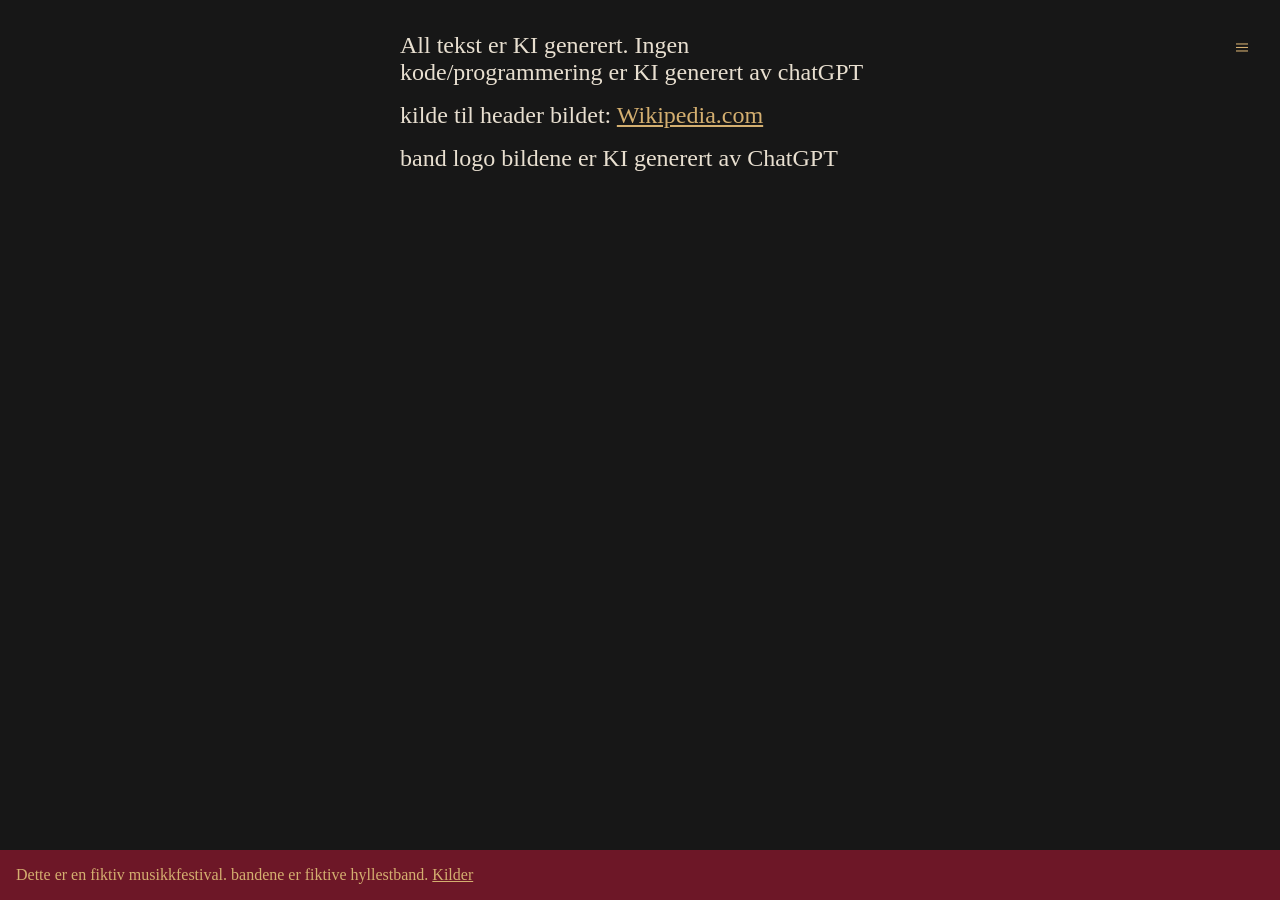
<file: kilder.html>
<!DOCTYPE html>
<html lang="en">
<head>
    <meta charset="UTF-8">
    <meta name="viewport" content="width=device-width, initial-scale=1.0">
    <title>Bakklandet-program</title>
    <link rel="stylesheet" href="Css/stylesheet.css">
</head>
<body>
    
<header>    
        <nav>
            <button class="menu-button"  command="show-modal" commandfor="menu">|||</button>
            <dialog closedby="any" id="menu">
                <button class="close-button" commandfor="menu" command="close">X</button>
                <ul class="menu-list">
                    <li>
                        <a class="menu-list-item" href="program.html">Program</a>
                    </li>
                    <li>
                        <a class="menu-list-item" href="tickets.html">Billeter</a>
                    </li>
                    <li>
                        <a class="menu-list-item" href="index.html">Hjem</a>
                    </li>
                </ul>
            </dialog>
        </nav>
    </header>
    <main>
        <div class="kilder-side">
            <p>
                All tekst er KI generert.
                Ingen kode/programmering er KI generert av chatGPT
            </p>
            <p>
                kilde til header bildet: 
                <a target="_blank" href="https://commons.wikimedia.org/wiki/File:Queen_And_Adam_Lambert_-_The_O2_-_Tuesday_12th_December_2017_QueenO2121217-28_(39066620425).jpg">Wikipedia.com</a>
            </p>
            <p>
                band logo bildene er KI generert av ChatGPT
            </p>
        </div>
    </main>
<footer>
    Dette er en fiktiv musikkfestival.
    bandene er fiktive hyllestband.
    <a href="kilder.html">Kilder</a>
</footer>  
    </body>
    </html>
</file>
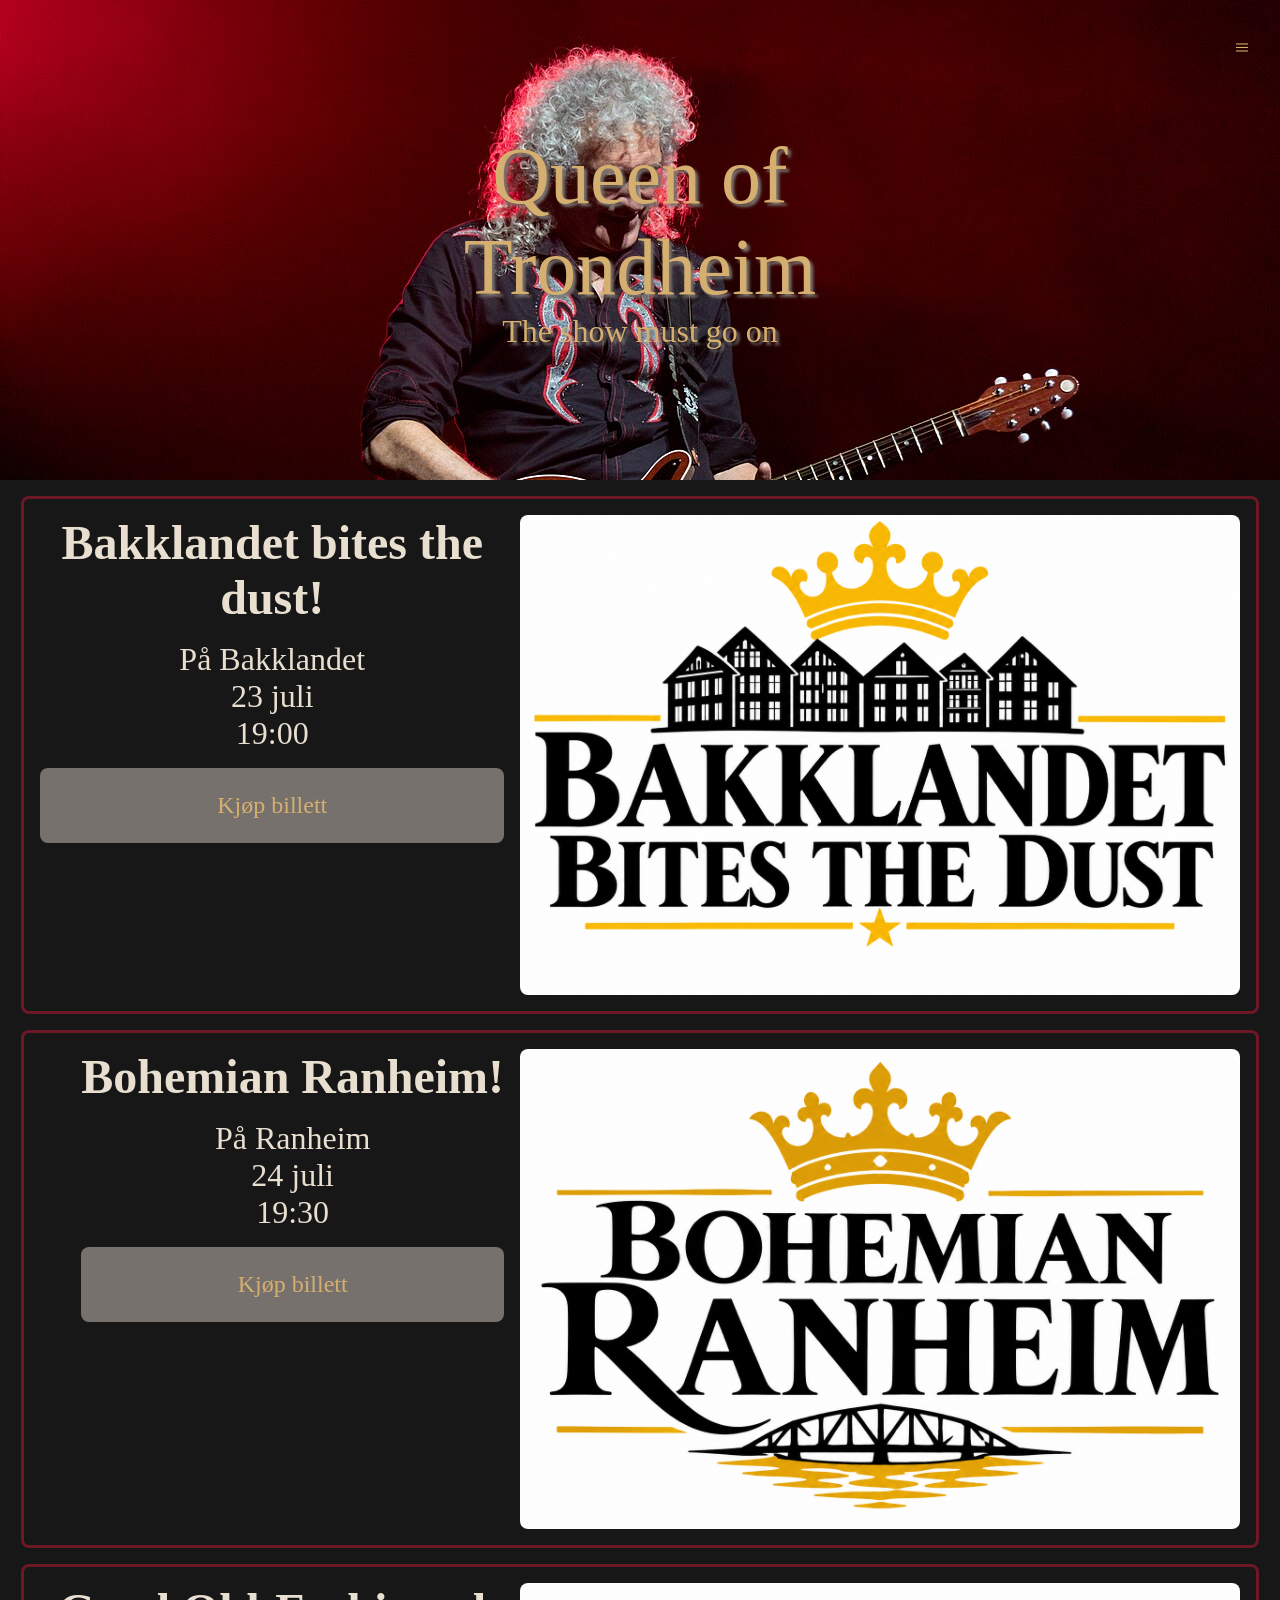
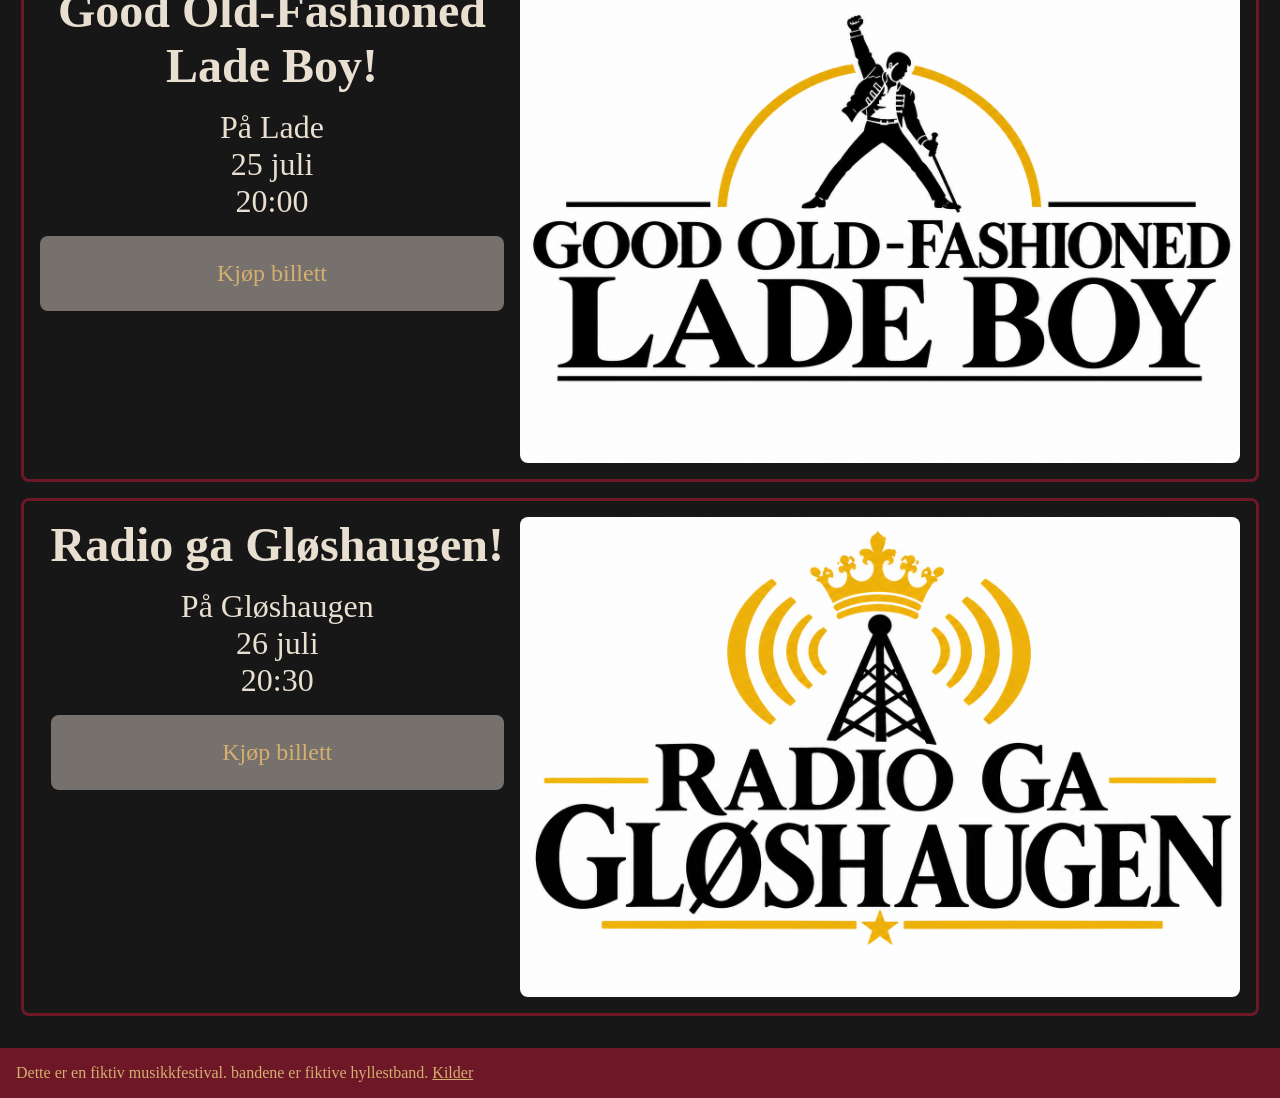
<file: program.html>
<!DOCTYPE html>
<html lang="en">
<head>
    <meta charset="UTF-8">
    <meta name="viewport" content="width=device-width, initial-scale=1.0">
    <title>Programm</title>
    <link rel="stylesheet" href="Css/stylesheet.css">
</head>
<body>
    <header>
        <img src="bilder/header-image.jpg" alt="">
        <div class="festival-text">
            <div class="festival-name">Queen of Trondheim</div>
            <div class="festival-slogan">The show must go on</div>
        </div>
        <nav>
            <button class="menu-button"  command="show-modal" commandfor="menu">|||</button>
            <dialog closedby="any" id="menu">
                <button class="close-button" commandfor="menu" command="close">X</button>
                <ul class="menu-list">
                    <li>
                        <a class="menu-list-item" href="program.html">Program</a>
                    </li>
                    <li>
                        <a class="menu-list-item" href="tickets.html">Biletter</a>
                    </li>
                    <li>
                        <a class="menu-list-item" href="index.html">Hjem</a>
                    </li>
                </ul>
            </dialog>
        </nav>
    </header>

    <main>
        <div class="program-band">
            <img src="bilder/Baklandet-Bites-the-Dust-Logo.png" alt="">
            <div class="program-text">
                <h2>Bakklandet bites the dust!</h2>
                <div class="program-detail">På Bakklandet</div>
                <div class="program-detail">23 juli</div>
                <div class="program-detail">19:00</div>
                <a href="tickets.html" class="buy-ticket-button">Kjøp billett</a>
            </div>
        </div>        
        <div class="program-band">
            <img src="bilder/Bohemian-Ranheim-Logo.png" alt="">
            <div class="program-text">
                <h2>Bohemian Ranheim!</h2>
                <div class="program-detail">På Ranheim</div>
                <div class="program-detail">24 juli</div>
                <div class="program-detail">19:30</div>
                <a href="tickets.html" class="buy-ticket-button">Kjøp billett</a>
            </div>
        </div>
        <div class="program-band">
            <img src="bilder/Good-Old-Fashioned-Lade-Boy.png" alt="">
            <div class="program-text">
                <h2>Good Old-Fashioned Lade Boy!</h2>
                <div class="program-detail">På Lade</div>
                <div class="program-detail">25 juli</div>
                <div class="program-detail">20:00</div>
                <a href="tickets.html" class="buy-ticket-button">Kjøp billett</a>
            </div>  
        </div>
        <div class="program-band">
            <img src="bilder/Crowned-Radio-Gløshaugen.png" alt="">
            <div class="program-text">
                <h2>Radio ga Gløshaugen!</h2>
                <div class="program-detail">På Gløshaugen</div>
                <div class="program-detail">26 juli</div>
                <div class="program-detail">20:30</div>
                <a href="tickets.html" class="buy-ticket-button">Kjøp billett</a>
            </div>
        </div>
    </main>

       <footer>
    Dette er en fiktiv musikkfestival.
    bandene er fiktive hyllestband.
    <a href="kilder.html">Kilder</a>
  </footer>  
  </body>
    </html>
</file>
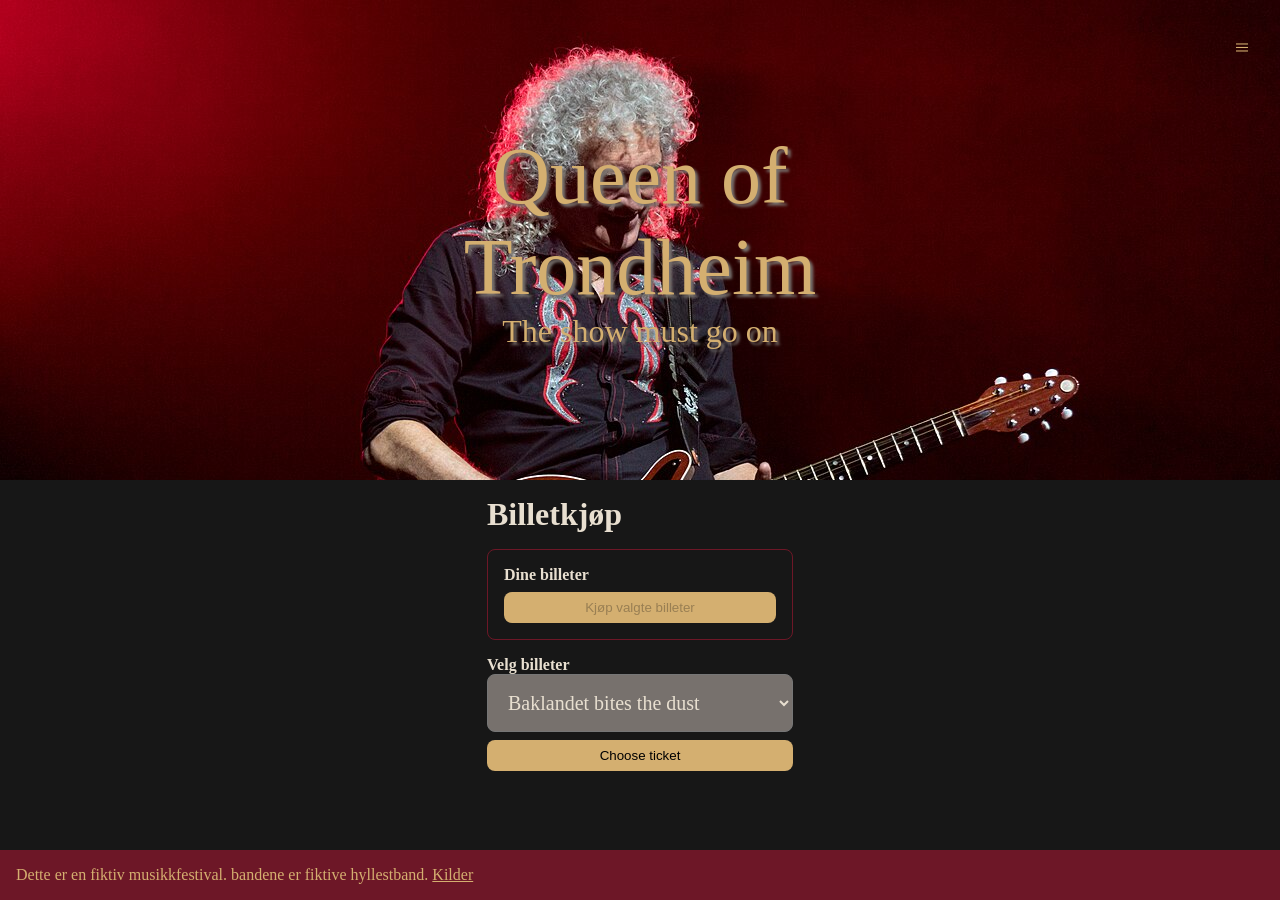
<file: tickets.html>
<!DOCTYPE html>
<html lang="en">
<head>
    <meta charset="UTF-8">
    <meta name="viewport" content="width=device-width, initial-scale=1.0">
    <title>tickets</title>
    <link rel="stylesheet" href="Css/stylesheet.css">
</head>
<body>
    
<header>
        <img src="bilder/header-image.jpg" alt="">
        <div class="festival-text">
            <div class="festival-name">Queen of Trondheim</div>
            <div class="festival-slogan">The show must go on</div>
        </div>
        <nav>
            <button class="menu-button"  command="show-modal" commandfor="menu">|||</button>
            <dialog closedby="any" id="menu">
                <button class="close-button" commandfor="menu" command="close">X</button>
                <ul class="menu-list">
                    <li>
                        <a class="menu-list-item" href="program.html">Program</a>
                    </li>
                    <li>
                        <a class="menu-list-item" href="tickets.html">Billeter</a>
                    </li>
                    <li>
                        <a class="menu-list-item" href="index.html">Hjem</a>
                    </li>
                </ul>
            </dialog>
        </nav>
    </header>
<main>
    <template id="ticket-template">
        <div class="selected-ticket">
            <div class="ticket-name"></div>
            <div class="ticket-price"></div>
        </div>
    </template> 
    <h1>Billetkjøp</h1>
    <div class="selected-tickets">
       <h2>Dine billeter</h2>
        <div id="selected-tickets">
            <!--valgte billeter havner her-->
        </div>
        <button id="kjopt-billet" disabled command="show-modal" commandfor="kjøpt-billet">Kjøp valgte billeter</button>  
        <dialog class="kjøpt-billet-dialog" id="kjøpt-billet">
            
            <h1>Takk for kjøpet!</h1>
            <button id="lukk-knapp" commandfor="kjøpt-billet" command="close">Lukk</button>
        </dialog>  
    </div>
        
     <h2>Velg billeter</h2>
    <form id="ticket-form">
        <select class="select-bands" name="select-bands" id="select-bands">
        </select>
        <button class="choose-ticket-buton" type="submit">Choose ticket</button>
    </form>
</main>
  <footer>
    Dette er en fiktiv musikkfestival.
    bandene er fiktive hyllestband.
    <a href="kilder.html">Kilder</a>
  </footer>
<script src="script/tickets.js"></script>
</body>
</html>
</file>
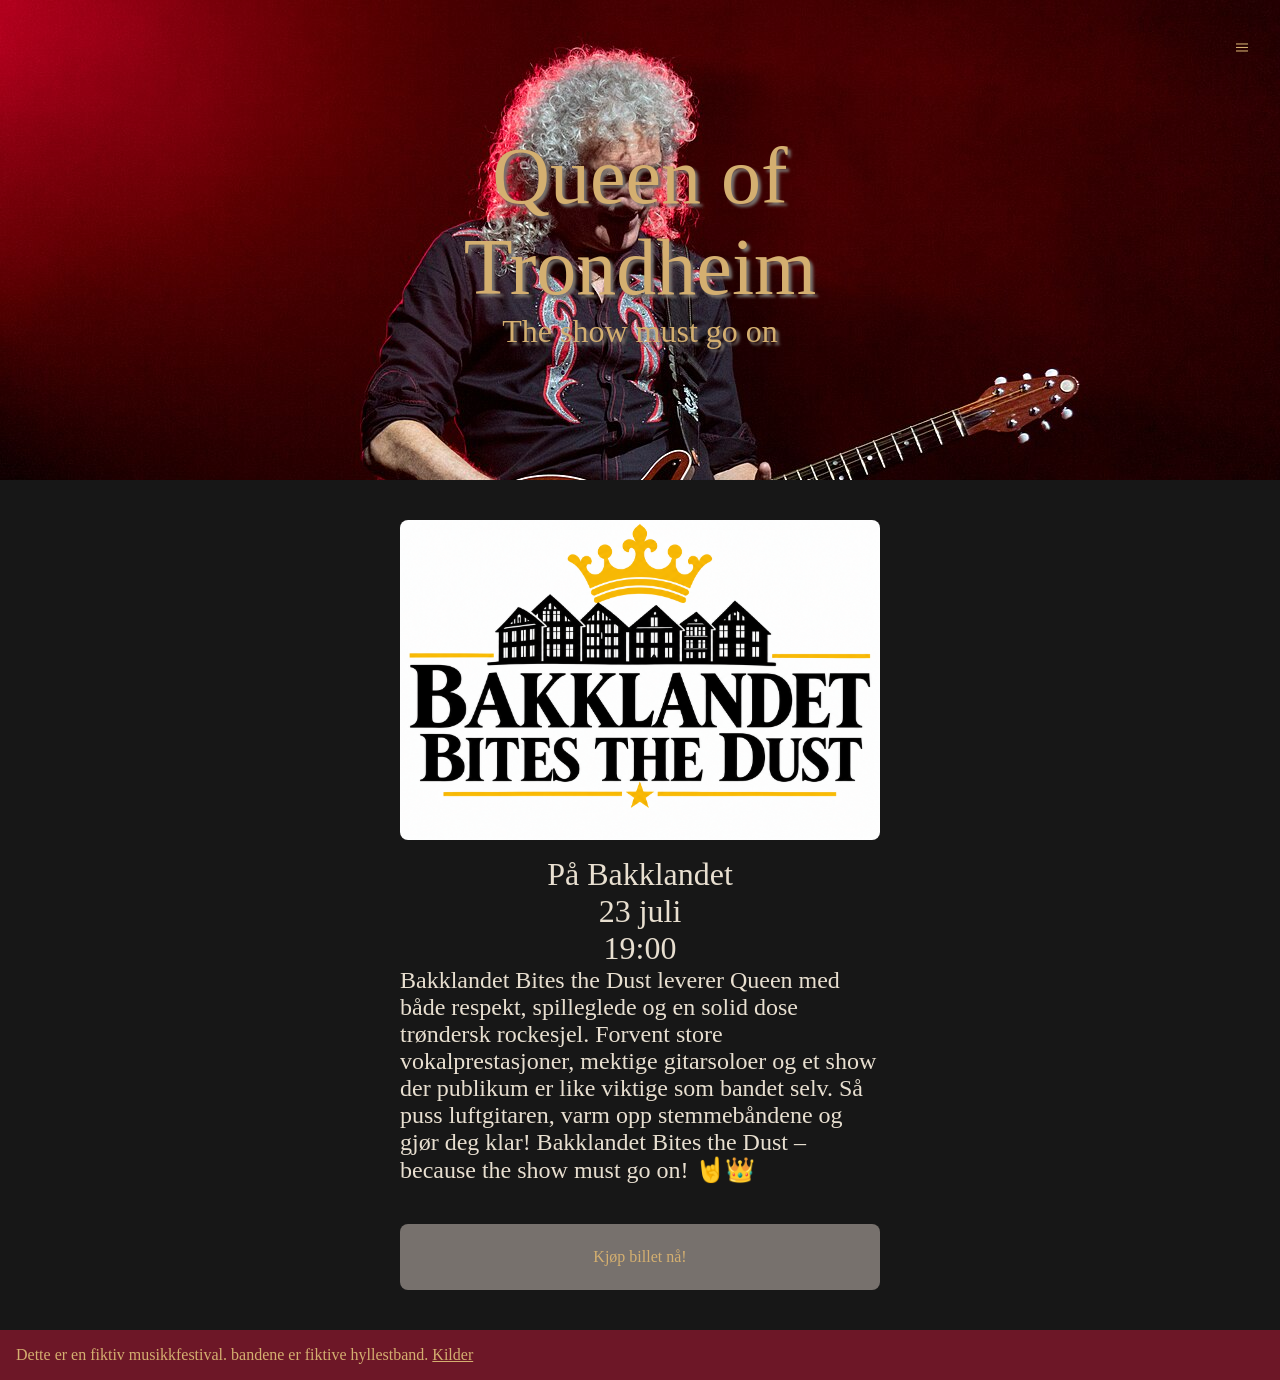
<file: Band-programs/baklandet.html>
<!DOCTYPE html>
<html lang="en">
<head>
    <meta charset="UTF-8">
    <meta name="viewport" content="width=device-width, initial-scale=1.0">
    <title>Bakklandet-program</title>
    <link rel="stylesheet" href="../Css/stylesheet.css">
</head>
<body>
    
<header>
        <img src="../bilder/header-image.jpg" alt="">
        <div class="festival-text">
            <div class="festival-name">Queen of Trondheim</div>
            <div class="festival-slogan">The show must go on</div>
        </div>
        <nav>
            <button class="menu-button"  command="show-modal" commandfor="menu">|||</button>
            <dialog closedby="any" id="menu">
                <button class="close-button" commandfor="menu" command="close">X</button>
                <ul class="menu-list">
                    <li>
                        <a class="menu-list-item" href="../program.html">Program</a>
                    </li>
                    <li>
                        <a class="menu-list-item" href="../tickets.html">Billeter</a>
                    </li>
                    <li>
                        <a class="menu-list-item" href="../index.html">Hjem</a>
                    </li>
                </ul>
            </dialog>
        </nav>
    </header>
    <main>
      <div class="Spesific-band-info">
        <img src="../bilder/Baklandet-Bites-the-Dust-Logo.png" alt="">
        <div class="concert-details">
            <div>På Bakklandet</div>
            <div>23 juli</div>
            <div>19:00</div>
        </div>
        <p>Bakklandet Bites the Dust leverer Queen med både respekt,
            spilleglede og en solid dose trøndersk rockesjel. 
            Forvent store vokalprestasjoner, mektige gitarsoloer
            og et show der publikum er like viktige som bandet
            selv.
            Så puss luftgitaren, varm opp stemmebåndene og gjør deg klar!
            Bakklandet Bites the Dust – because the show must go on! 🤘👑
        </p>
        <a href="../tickets.html" class="buy-ticket-button">Kjøp billet nå!</a>

      </div>


    </main>
<footer>
    Dette er en fiktiv musikkfestival.
    bandene er fiktive hyllestband.
    <a href="../kilder.html">Kilder</a>
</footer>  
    </body>
    </html>
</file>
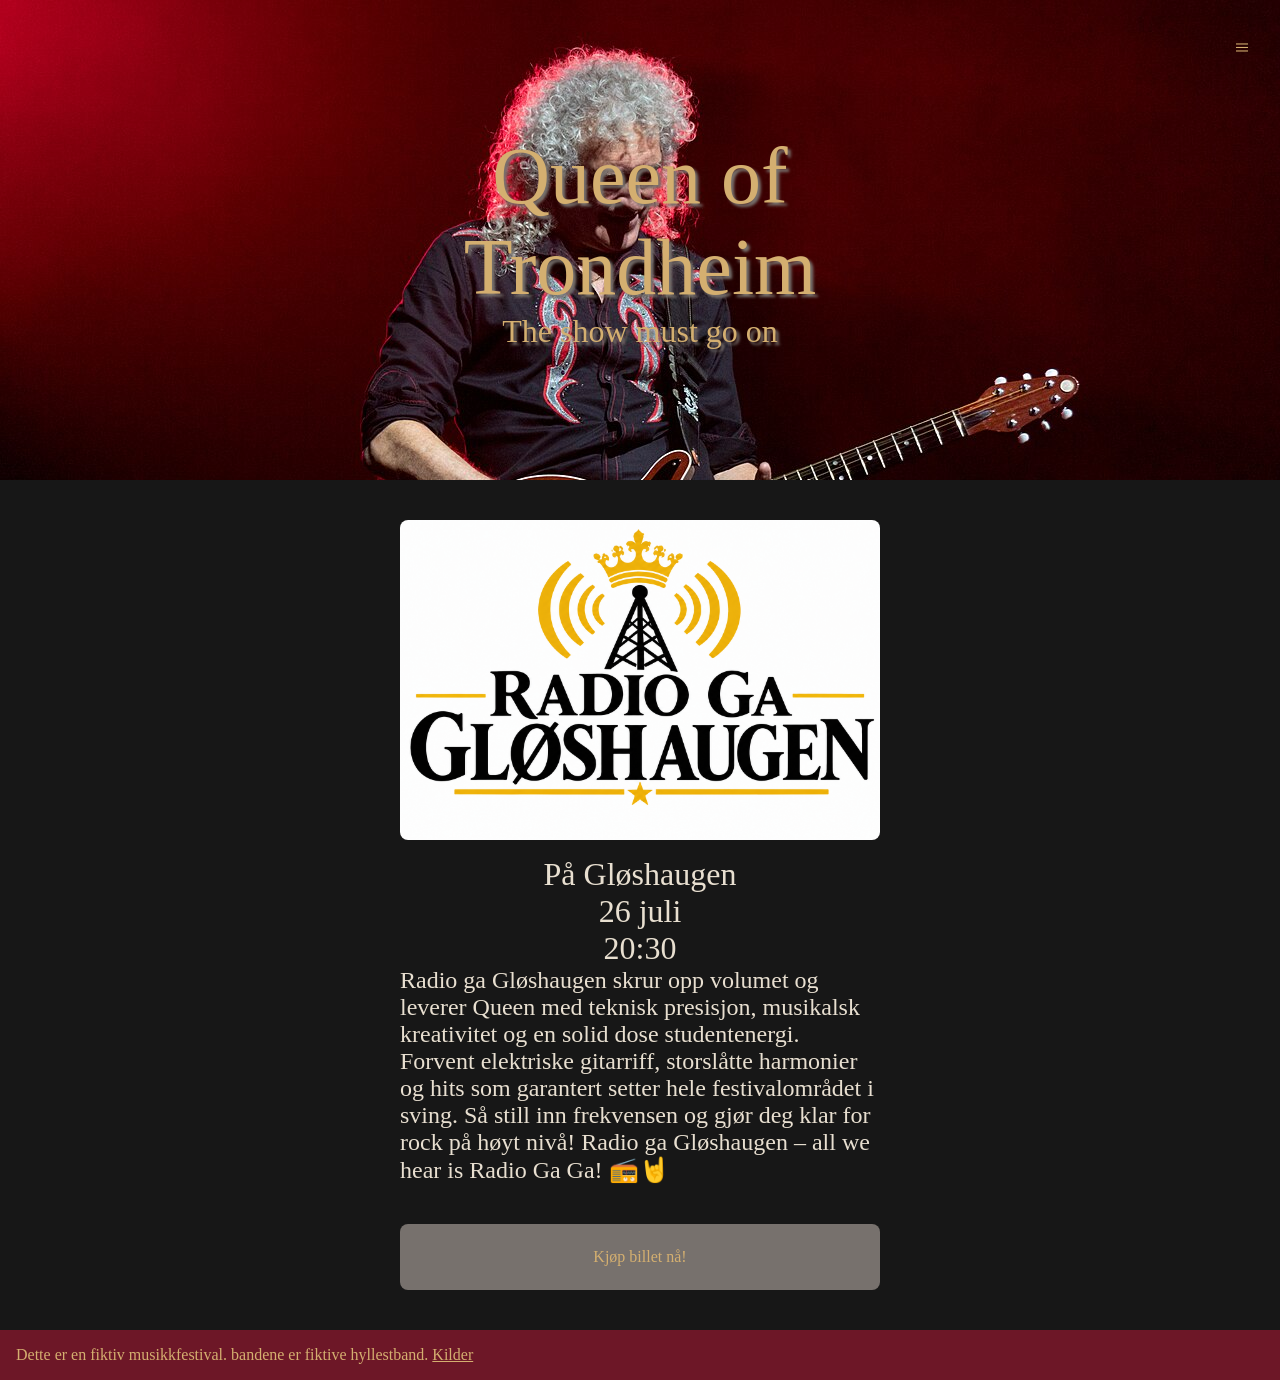
<file: Band-programs/gloshaugen.html>
<!--
status
commit
push
-->

<!DOCTYPE html>
<html lang="en">
<head>
    <meta charset="UTF-8">
    <meta name="viewport" content="width=device-width, initial-scale=1.0">
    <title>gloshaugen-program</title>
    <link rel="stylesheet" href="../Css/stylesheet.css">
</head>
<body>
    
<header>
        <img src="../bilder/header-image.jpg" alt="">
        <div class="festival-text">
            <div class="festival-name">Queen of Trondheim</div>
            <div class="festival-slogan">The show must go on</div>
        </div>
        <nav>
            <button class="menu-button"  command="show-modal" commandfor="menu">|||</button>
            <dialog closedby="any" id="menu">
                <button class="close-button" commandfor="menu" command="close">X</button>
                <ul class="menu-list">
                    <li>
                        <a class="menu-list-item" href="../program.html">Program</a>
                    </li>
                    <li>
                        <a class="menu-list-item" href="../tickets.html">Billeter</a>
                    </li>
                    <li>
                        <a class="menu-list-item" href="../index.html">Hjem</a>
                    </li>
                </ul>
            </dialog>
        </nav>
    </header>
    <main>
      <div class="Spesific-band-info">
        <img src="../bilder/Crowned-Radio-Gløshaugen.png" alt="">
        <div class="concert-details">
            <div>På Gløshaugen</div>
            <div>26 juli</div>
            <div>20:30</div>
        </div>
        <p>Radio ga Gløshaugen skrur opp volumet og leverer Queen
            med teknisk presisjon, musikalsk kreativitet og en
            solid dose studentenergi. Forvent elektriske 
            gitarriff, storslåtte harmonier og hits som
            garantert setter hele festivalområdet i sving.
            Så still inn frekvensen og gjør deg klar for rock på høyt nivå!
            Radio ga Gløshaugen – all we hear is Radio Ga Ga! 📻🤘
        </p>
        <a href="../tickets.html" class="buy-ticket-button">Kjøp billet nå!</a>

      </div>


    </main>
<footer>
    Dette er en fiktiv musikkfestival.
    bandene er fiktive hyllestband.
    <a href="../kilder.html">Kilder</a>
</footer>  
    </body>
    </html>
</file>
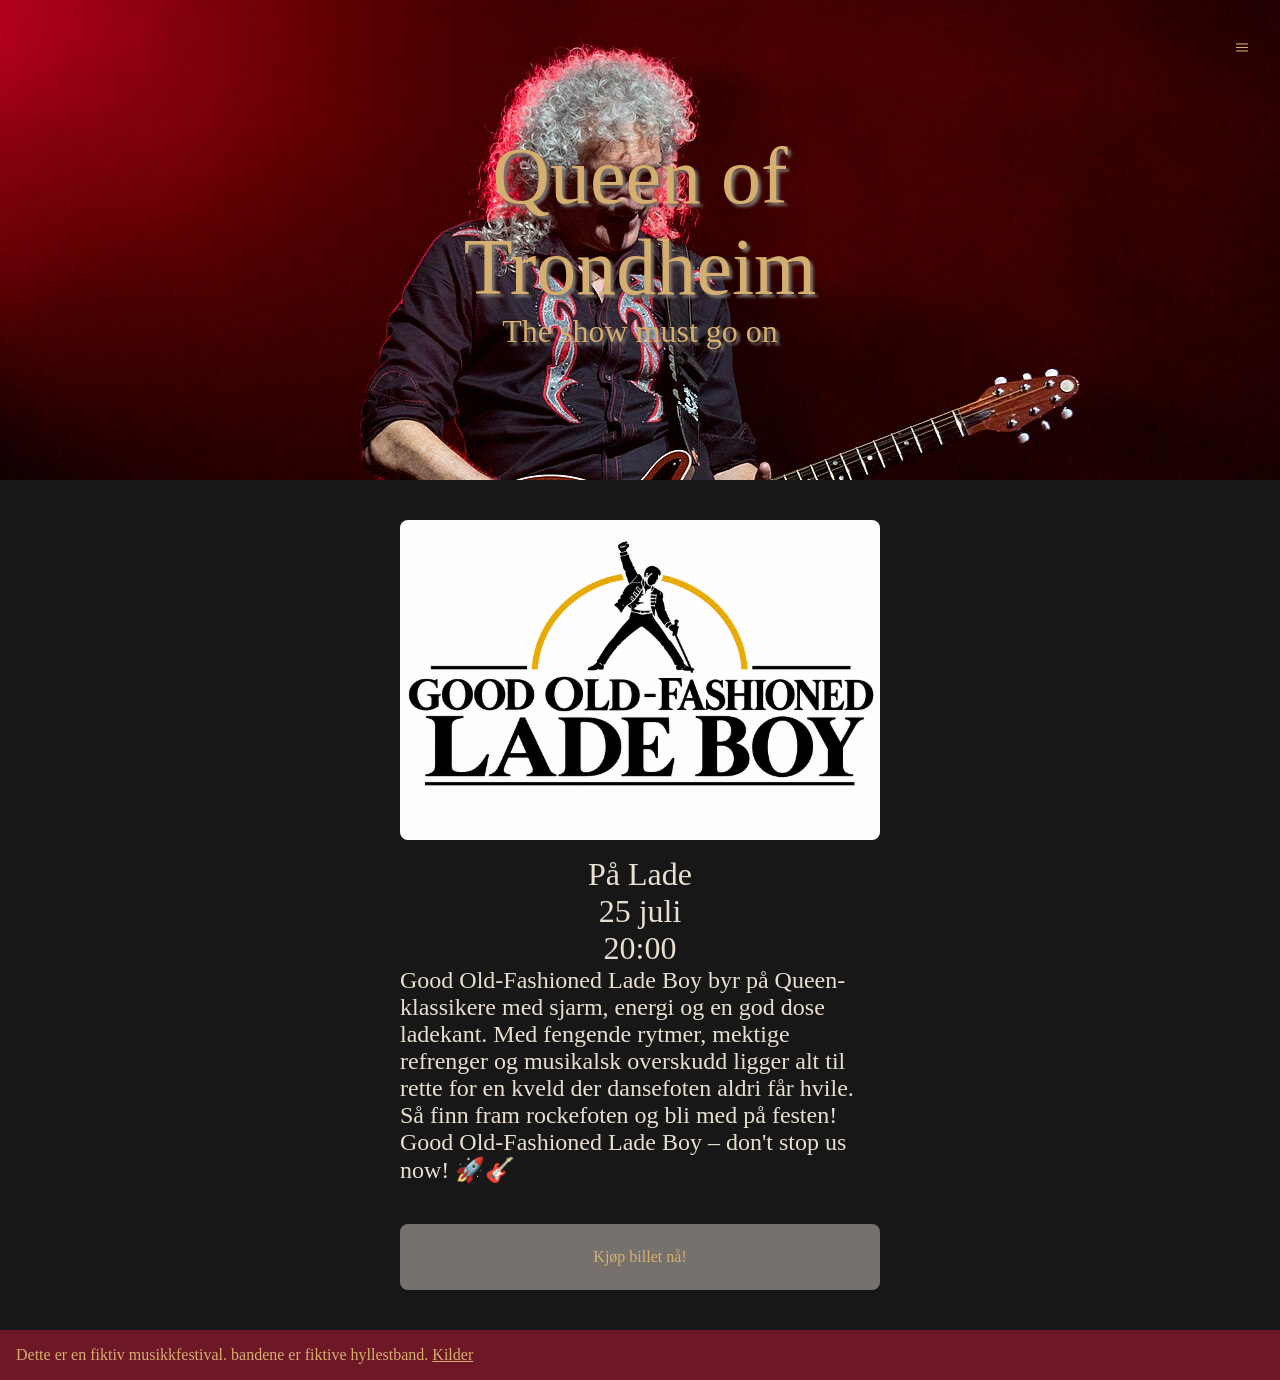
<file: Band-programs/lade-boy.html>
<!DOCTYPE html>
<html lang="en">
<head>
    <meta charset="UTF-8">
    <meta name="viewport" content="width=device-width, initial-scale=1.0">
    <title>Lade-Program</title>
    <link rel="stylesheet" href="../Css/stylesheet.css">
</head>
<body>
    
<header>
        <img src="../bilder/header-image.jpg" alt="">
        <div class="festival-text">
            <div class="festival-name">Queen of Trondheim</div>
            <div class="festival-slogan">The show must go on</div>
        </div>
        <nav>
            <button class="menu-button"  command="show-modal" commandfor="menu">|||</button>
            <dialog closedby="any" id="menu">
                <button class="close-button" commandfor="menu" command="close">X</button>
                <ul class="menu-list">
                    <li>
                        <a class="menu-list-item" href="../program.html">Program</a>
                    </li>
                    <li>
                        <a class="menu-list-item" href="../tickets.html">Billeter</a>
                    </li>
                    <li>
                        <a class="menu-list-item" href="../index.html">Hjem</a>
                    </li>
                </ul>
            </dialog>
        </nav>
    </header>
    <main>
      <div class="Spesific-band-info">
        <img src="../bilder/Good-Old-Fashioned-Lade-Boy.png" alt="">
        <div class="concert-details">
            <div>På Lade</div>
            <div>25 juli</div>
            <div>20:00</div>
        </div>
        <p>Good Old-Fashioned Lade Boy byr på Queen-klassikere med 
        sjarm, energi og en god dose ladekant. Med fengende 
        rytmer, mektige refrenger og musikalsk overskudd 
        ligger alt til rette for en kveld der dansefoten 
        aldri får hvile.
        Så finn fram rockefoten og bli med på festen!
        Good Old-Fashioned Lade Boy – don't stop us now! 🚀🎸
        </p>
        <a href="../tickets.html" class="buy-ticket-button">Kjøp billet nå!</a>

      </div>


    </main>
<footer>
    Dette er en fiktiv musikkfestival.
    bandene er fiktive hyllestband.
    <a href="../kilder.html">Kilder</a>
</footer>  
    </body>
    </html>
</file>
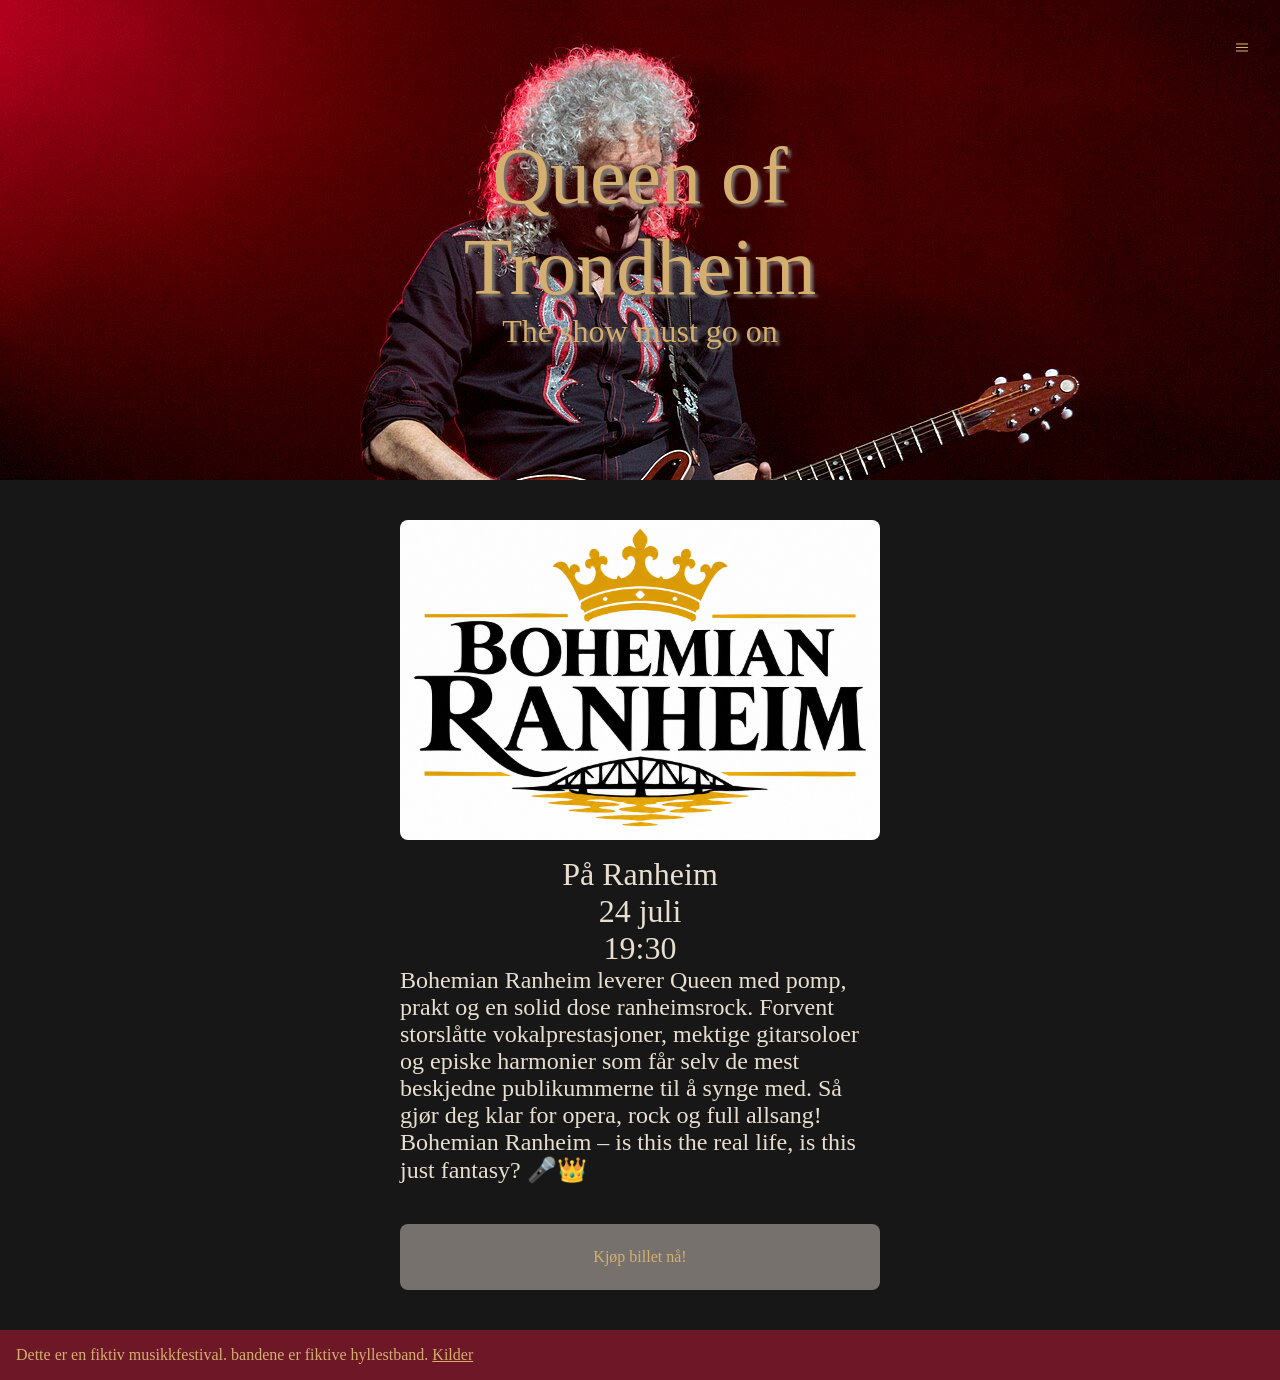
<file: Band-programs/Ranheim.html>
<!DOCTYPE html>
<html lang="en">
<head>
    <meta charset="UTF-8">
    <meta name="viewport" content="width=device-width, initial-scale=1.0">
    <title>Ranheim-Program</title>
    <link rel="stylesheet" href="../Css/stylesheet.css">
</head>
<body>
    
<header>
        <img src="../bilder/header-image.jpg" alt="">
        <div class="festival-text">
            <div class="festival-name">Queen of Trondheim</div>
            <div class="festival-slogan">The show must go on</div>
        </div>
        <nav>
            <button class="menu-button"  command="show-modal" commandfor="menu">|||</button>
            <dialog closedby="any" id="menu">
                <button class="close-button" commandfor="menu" command="close">X</button>
                <ul class="menu-list">
                    <li>
                        <a class="menu-list-item" href="../program.html">Program</a>
                    </li>
                    <li>
                        <a class="menu-list-item" href="../tickets.html">Billeter</a>
                    </li>
                    <li>
                        <a class="menu-list-item" href="../index.html">Hjem</a>
                    </li>
                </ul>
            </dialog>
        </nav>
    </header>
    <main>
      <div class="Spesific-band-info">
        <img src="../bilder/Bohemian-Ranheim-Logo.png" alt="">
        <div class="concert-details">
            <div>På Ranheim</div>
            <div>24 juli</div>
            <div>19:30</div>
        </div>
        <p>
        Bohemian Ranheim leverer Queen med pomp, prakt og en solid 
        dose ranheimsrock. Forvent storslåtte vokalprestasjoner, 
        mektige gitarsoloer og episke harmonier som får selv de 
        mest beskjedne publikummerne til å synge med.
        Så gjør deg klar for opera, rock og full allsang!
        Bohemian Ranheim – is this the real life, is this
        just fantasy? 🎤👑
        </p>
        <a href="../tickets.html" class="buy-ticket-button">Kjøp billet nå!</a>

      </div>


    </main>
<footer>
    Dette er en fiktiv musikkfestival.
    bandene er fiktive hyllestband.
    <a href="../kilder.html">Kilder</a>
</footer>  
    </body>
    </html>
</file>
<file: Css/stylesheet.css>
:root {
    --bg-color: #171717;
    --accent-color: #6D1727;
    --highlights: #D4AF70;
    --main-text-color: #E8DFD0;
    --secondary-elements: #77716D;
}


* {
    margin: 0;
}

a {
    color: var(--highlights);   
}

h1 {
    margin-bottom: 1rem;
}

h2 {
    font-size: 1rem;
}

body {
    background-color: var(--bg-color);
    font-family: Garamond;

    min-height: 100vh;
    display: flex;
    flex-direction: column;

}

header, footer {
    background-color: var(--accent-color);        
    color: var(--highlights);
    padding: 1rem;
    font-size: 2rem;
}

header {
    position: relative;
    padding: 0;

    img {
        display: block;
        object-fit: cover;
        object-position: top;
        width: 100%;
        height: 30rem;
    }
    .festival-text {
        position: absolute;
        top: 50%;
        left: 50%;
        transform: translate(-50%, -50%);
        text-align: center;
        text-shadow: 3px 3px 3px var(--secondary-elements);
    
        .festival-name {
            font-size: 5rem;

        
        }
        .festival-slogan {
            font-size: 2rem;
        }
    }
    nav {
        position: absolute;
        top: 1rem;
        right: 1rem;
    }
}

footer{
    font-size: 1rem;
}

nav {
    font-size: 50%;
    font-weight: bold;

     .menu-button {
        background-color: transparent;
        border: none;
        padding: 1rem;
        border-radius: 0.2rem;
        color:var(--highlights);
        text-decoration: none; 
        rotate: 90deg;  
        anchor-name: --menu-trigger;
        
    }

    dialog {
        margin: 0;
        padding: 2rem;
        min-width: 12rem;
        min-height: 20rem;
        inset: auto;
        position-anchor: --menu-trigger;
        position-area: bottom;
        position-try-fallbacks: flip-block;
        background-color: var(--highlights);

        .close-button {
              padding: 0.25rem 0.5rem;
              background: var(--highlights);
              border: 3px solid var(--accent-color);
              border-radius: 0.5rem;
              display: inline;
              width: auto;
              position: absolute;
              right: 3%;
              top: -0.2rem;
        }

        .menu-list {
            margin: 0;
            padding: 0;
            list-style: none;
        }

        .menu-list-item {
            background-color: var(--secondary-elements);
            padding: 1rem;
            border-radius: 0.25rem;
            display: block;
            margin-bottom: 0.25rem;
            margin-top: 0.25rem;
            text-decoration: none;
            color: var(--highlights);
        }
    }
}

button {
  margin-top: 0.5rem;
  display: block;
  width: 100%;
  padding: 0.5rem 1rem;
  background: var(--highlights);
  border: none;
  border-radius: 0.5rem;
}

.selected-tickets {
    margin-bottom: 1rem;
    border: 1px solid var(--accent-color);
    border-radius: 0.5rem;
    padding: 1rem;
}

main {
    margin-inline: auto;
    padding: 1rem;
    color: var(--main-text-color);
}

.program {
    display: grid;
    grid-template-columns: 1fr;
    gap: 2rem;
    padding: 1rem;
}

@media screen and (min-width: 990px) {
    .program {
        grid-template-columns: 1fr 1fr;
    }
}

.bands {
    height: 20rem;

    
    img {
        width: 100%;
        height: 100%;
        object-fit: cover;
        display: block;
        border-radius: 0.5rem;
    }


}

.program-band {

    height: 30rem;
    max-width: 75rem;
    display: flex;
    flex-direction: row-reverse;
    gap: 1rem;
    border: 3px solid var(--accent-color);
    padding: 1rem;
    border-radius: 0.5rem;
    margin-bottom: 1rem;
    
    
    img {
        max-width: 55rem;
        max-height: 55rem;
        object-fit: cover;
        display: block;
        border-radius: 0.5rem;
        }
    }

   
    .program-text {
        font-size: 1.5rem;
        text-align: center;

        h2 {
            font-size: 3rem;
            margin-bottom: 1rem;
        }

        .program-detail {
            font-size: 2rem;
            
        }

        a {
            margin-top: 1rem;
        }
    }




.buy-ticket-button {
    display: block;
    background-color: var(--secondary-elements);
    padding: 1.5rem;
    border-radius: 0.5rem;
    text-decoration: none;
}

.buy-ticket-button:hover {
    background-color: #3d3a38;
}

.kjøpt-billet-dialog {
        position: fixed;
        top: 50%;
        left: 50%;
        transform: translate(-50%, -50%);
}

.Spesific-band-info {
    max-width: 30rem;
    text-align: center;
    padding: 1.5rem;

    p {
        font-size: 1.5rem;
        color: var(--main-text-color);
        text-align: left;
        margin-bottom: 2.5rem;
    }
       
    img {
        max-width: 30rem;
        max-height: 30rem;
        object-fit: cover;
        display: block;
        border-radius: 0.5rem;
        margin-inline: auto;
        margin-bottom: 1rem;
    }

    .concert-details {
        font-size: 2rem
    }
}

.kilder-side {
    max-width: 30rem;

    p {
        margin-top: 1rem;
        margin-bottom: 1rem;
        font-size: 1.5rem;
    }
}

footer {
    margin-top: auto;
}

.select-bands {
display: block;
min-width: 15rem;
padding: 1rem;
background-color: var(--secondary-elements);
color: var(--main-text-color);
font-size: 1.25rem; 
font-family: garamond;
border-radius: 0.5rem;
}

.selected-ticket {
    display: flex;
    justify-content: space-between;
    margin-top: 0.5rem;
    margin-bottom: 0.5rem;
}
</file>
